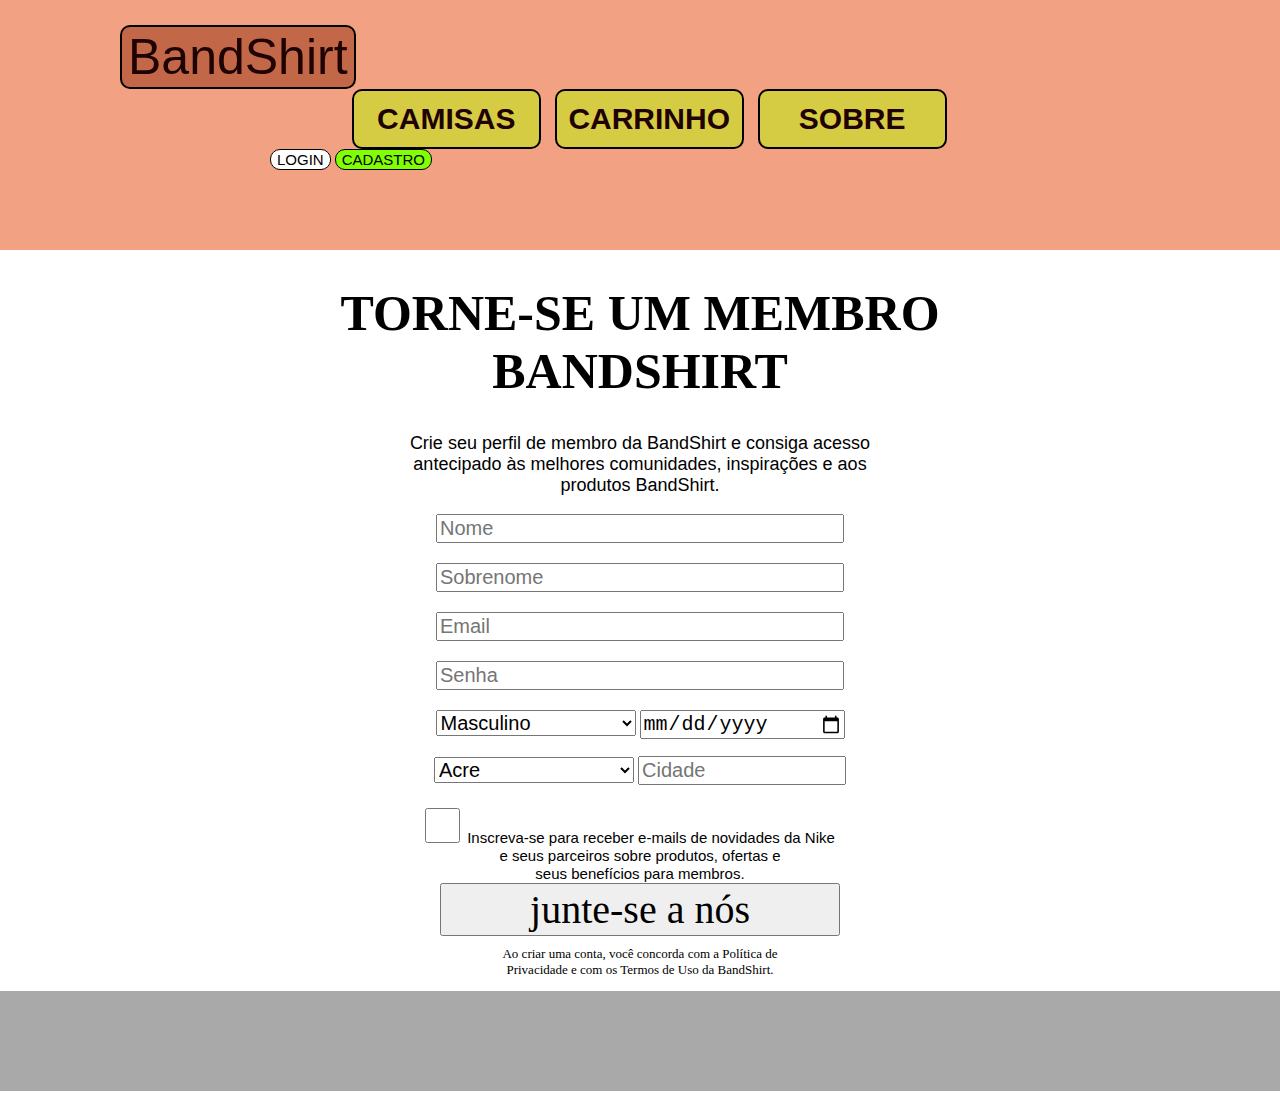
<file: cadastro/index.html>
<!DOCTYPE html>
<head>
    <title>BandShirt</title>
    <link href="../doc/estilo.css" rel="stylesheet">
    <meta charset="utf-8"/>
    <meta http-equiv="Content-Language" content="pt-br">
</head>
<body>
    <div class="cabecalho">
        <ul>
            <li><a href="..\main_page\index.html"><button class="titulo">BandShirt</button></a></li>
            <li>
                <ul class="submenu">
                    <li><a href="..\camisas\index.html"><button class="itens">CAMISAS</button></a></li>
                    <li><a href="..\carrinho\index.html"><button class="itens">CARRINHO</button></a></li>
                    <li><a href="..\sobre\index.html"><button class="itens">SOBRE</button></a></li>
                </ul>
            </li>
            <li>
                <ul class="lo">
                    <li><a href="..\login\index.html"><button class="login">LOGIN</button></a></li>
                    <li><a href="..\cadastro\index.html"><button class="login">CADASTRO</button></a></li>
                    <script>
                        const div = document.getElementsByClassName('login');
                        for (var c = 0; c < 4; c++){
                            if (div[c].innerHTML == 'CADASTRO'){
                                div[c].setAttribute('style', 'background-color:#81ff04');
                            }
                        }
                    </script>
                </ul>
            </li>
        </ul>
    </div>
    <div id="cadastro">
        <h1 id="tituloCadastro">TORNE-SE UM MEMBRO<br>BANDSHIRT</h1>
        <p id="subtituloCadastro">Crie seu perfil de membro da BandShirt e consiga acesso<br>antecipado às melhores comunidades, inspirações e aos<br>produtos BandShirt.</p>
        <form>
            <input placeholder="Nome" class="inputCadastro1" name="nome" type="text" required><br>
            <input placeholder="Sobrenome" class="inputCadastro1" name="sobrenome" type="text"required><br>
            <input placeholder="Email" class="inputCadastro1" name="email" type="email" required><br>
            <input placeholder="Senha" class="inputCadastro1" name="senha" type="password" required><br>
            <select name="sexo" class="inputCadastro2" required>
                <optgroup label="Sexo">
                    <option value="masc">Masculino</option>
                    <option value="fem">Feminino</option>
                    <option value="outro">Outro</option>
                </optgroup>
            </select>
            <input placeholder="Data de Nascimento" id="inputCadastroData" name="Nascimento" type="date" max="" required><br>
            <select name="estado" class="inputCadastro2" required> 
                <optgroup label="Estado">
                    <option value="AC">Acre</option>
                    <option value="AL">Alagoas</option>
                    <option value="AP">Amapá</option>
                    <option value="AM">Amazonas</option>
                    <option value="BA">Bahia</option>
                    <option value="CE">Ceará</option>
                    <option value="DF">Distrito Federal</option>
                    <option value="ES">Espírito Santo</option>
                    <option value="GO">Goiás</option>
                    <option value="MA">Maranhão</option>
                    <option value="MT">Mato Grosso</option>
                    <option value="MS">Mato Grosso do Sul</option>
                    <option value="MG">Minas Gerais</option>
                    <option value="PA">Pará</option>
                    <option value="PB">Paraíba</option>
                    <option value="PR">Paraná</option>
                    <option value="PE">Pernambuco</option>
                    <option value="PI">Piauí</option>
                    <option value="RJ">Rio de Janeiro</option>
                    <option value="RN">Rio Grande do Norte</option>
                    <option value="RS">Rio Grande do Sul</option>
                    <option value="RO">Rondônia</option>
                    <option value="RR">Roraima</option>
                    <option value="SC">Santa Catarina</option>
                    <option value="SP">São Paulo</option>
                    <option value="SE">Sergipe</option>
                    <option value="TO">Tocantins</option>
                </optgroup>
            </select> 
            <input placeholder="Cidade" class="inputCadastro2" name="cidade" type="text" required><br>
            <input type="checkbox" id="cadastroPromocao" name="receber emails" value="receber emails">
            <label id="textoCadastro" for="receber emails">Inscreva-se para receber e-mails de novidades da Nike<br>e seus parceiros sobre produtos, ofertas e <br>seus benefícios para membros.</label><br>
            <button type="submit" id="botaoSubmitC">junte-se a nós</button>
        </form>
        <p id="textoCadastro1">Ao criar uma conta, você concorda com a Política de<br> Privacidade e com os Termos de Uso da BandShirt.</p>
    </div>
    <footer id="rodape"></footer>
    <script type="text/javascript" src="javascript.js"></script>
</body>
</file>
<file: doc/estilo.css>
body{
    margin: 0;
    justify-content: center;
    align-items: center;
}
.cabecalho{
    background-color: rgb(243, 161, 131);
    padding: 80px;
    padding-top: 60px;
    margin: 0;
}
ul {
    display: inline;
    margin: 0;
    padding: auto;}
    
ul li {display: inline-block; padding:0; width: auto;}
.lo{
    display: inline-flexbox;
}
.titulo{
	background-color:rgb(194, 103, 71);
	border-radius: 10px;
    margin-top: -60px;
    border: black solid 2px;
    text-align: center;
    font-size: 50px;
    font-family: 'Segoe UI', Tahoma, Geneva, Verdana, sans-serif;
    color: rgb(31, 2, 2);
}
.submenu{
    margin: 6cm;
}
.itens{
    width: 5cm;
	height:60px;
	background-color:rgb(214, 204, 68);
	border-radius: 10px;
    border: black solid 2px;
    font-size: 30px;
    margin: 0px 5px 0px;
    font-weight: bold;
    font-family: 'Segoe UI', Tahoma, Geneva, Verdana, sans-serif;
    color: rgb(31, 2, 2);
}
.login{
    background-color: rgb(255, 255, 255);
    font-size: 15px;
    margin-right: -150px;
    margin-left: 150px;
    border-radius: 10px;
    border: 1px solid black;
    font-family: 'Segoe UI', Tahoma, Geneva, Verdana, sans-serif;
}
.login:hover{background-color: rgb(126, 123, 123);}
.titulo:hover{background-color: rgb(126, 123, 123);}
.itens:hover{background-color: rgb(126, 123, 123);}
@import url('https://fonts.google.com/specimen/Bangers#pairings');
#tituloM{
    font-size: 80px;
    font-family: 'Bangers', sans-serif;
    margin-left: -500px;
    margin-bottom: 140px;
}
#corpoM{
    font-size: 45px;
    font-family: 'Bangers', sans-serif;
    text-align: center;
    margin-bottom: 100px;
}
#linkM{
    font-size: 36px;
    font-family: 'Bangers', sans-serif;

    color:rgb(133, 9, 9)
}
#hotsite{
    background-color: rgb(197, 75, 61);
    align-items: center;
    margin-top: -70px;
}
#texto {text-align: center;}
#menino {float: right;display: flex-end; margin-top: -480px;}
#menina {display: flex-end; margin-top: -480px;}
#rodape{
    height: 100px;
    background-color: darkgrey;
}
#formulario{
    margin-left: 300px;
    margin-bottom: 18%;
    margin-top: 90px;
}
.formularioL{
    font-size: 24px;
    font-family: 'Segoe UI', Tahoma, Geneva, Verdana, sans-serif;
}
.formularioI{
    font-size: 24px;
    margin-bottom: 25px;
}
#botaoSubmit{
    margin-top: 10px;
    margin-left: 35px;
    font-size: 24px;
    width: 200px;
}
#textoLogin{
    text-align: center;
    margin-top: -540px;
    margin-left: 70px;
    margin-bottom: 400px;
}
.loginTexto {
    font-size: 24px;
    font-family: 'Segoe UI', Tahoma, Geneva, Verdana, sans-serif;
    margin-bottom: 40px;

}
#cadastro{
    text-align: center;
}
#tituloCadastro{
    font-family: 'Bangers';
    font-size: 50px;
}
#subtituloCadastro{
    font-family: 'Segoe UI', Tahoma, Geneva, Verdana, sans-serif;
    font-size: 18px;
}
.inputCadastro1{
    font-size: 20px;
    width: 400px;
    margin-bottom: 20px;
    font-family: 'Segoe UI', Tahoma, Geneva, Verdana, sans-serif;
}
.inputCadastro2{
    font-size: 20px;
    width: 200px;
    margin-bottom: 20px;
    font-family: 'Segoe UI', Tahoma, Geneva, Verdana, sans-serif;   
}
#inputCadastroData{
    font-size: 20px;
    width: 200px;
}
#botaoSubmitC{
    font-size: 40px;
    width: 400px;
    margin-bottom: 20px;
    font-family: "Bangers";
}
.botaoSubmitC{
    font-size: 20px;
    width: 200px;
    margin-bottom: 20px;
    font-family: 'Segoe UI', Tahoma, Geneva, Verdana, sans-serif;
}
#botaoSubmitCa{
    font-size: 40px;
    width: 400px;
    margin-bottom: 20px;
    font-family: 'Segoe UI', Tahoma, Geneva, Verdana, sans-serif;
    margin-left: 100px;  
}
#cadastroPromocao{
    height: 35px;
    width: 35px;
    margin-left: -20px;
}
#textoCadastro{
    font-family: 'Segoe UI', Tahoma, Geneva, Verdana, sans-serif;  
    font-size: 15px;
    
}
#textoCadastro1{
    font-size: 13px;
    margin-top: -10px;
}
#camisas{
    font-family: 'Bangers';
    text-align: center;
    font-size: 60px;
    background-color: cadetblue;
    height: 80px;
}
#produtos{
    display: flex;
    align-items: flex-start;
    border: 10px rgb(7, 54, 68) solid;
    border-radius: 3px;
    margin-bottom: 10px;
}
#produtos1{
    display: flex;
    align-items: flex-start;
    border: 10px rgb(7, 54, 68) solid;
    border-radius: 3px;
    margin-bottom: 10px;
}
#produtos2{
    display: flex;
    align-items: flex-start;
    border: 10px rgb(7, 54, 68) solid;
    border-radius: 3px;
    margin-bottom: 40px;
}
.produtoNome{
    font-family: 'Segoe UI', Tahoma, Geneva, Verdana, sans-serif;  
    font-size: 20px;
}
.produtoPreco{
    font-family: 'Segoe UI', Tahoma, Geneva, Verdana, sans-serif;  
    font-size: 20px;
    font-weight: bold;
}
.produtoImg{
    max-width: 200px;
}
.produtoBotao{
    width: 150px;
    font-family: 'Segoe UI', Tahoma, Geneva, Verdana, sans-serif;
    background-color: cadetblue;
}

.produtoBotao:hover{
    cursor: pointer;
    background-color: rgb(197, 75, 61);
}
#ver{
    text-align: center;
    font-size: 20px;
    margin-left: 900px;
}
.produtoItem{
    width: 60%;
    padding: 20px 60px;
}
#produtosCarrinho {
    display: flex;
    align-items: flex-start;
    border: 10px rgb(7, 54, 68) solid;
    border-radius: 3px;
    margin-bottom: 10px;
}
.produtoQnt{
    font-family: 'Segoe UI', Tahoma, Geneva, Verdana, sans-serif;  
    font-size: 20px;
    font-weight: bold;
}
#total{
    font-family: 'Segoe UI', Tahoma, Geneva, Verdana, sans-serif;  
    font-size: 100px;
    font-weight: bold;
    text-align: center;
}
#cronometroTit{
    font-size: 80px;
    font-family: "Bangers";
    margin-left: 80px;
}
#cronometro{
    margin-left: 800px;
    font-family: 'Segoe UI', Tahoma, Geneva, Verdana, sans-serif;
    border-radius: 10px;
    font-size: 100px;
    width: 280px;
    display: flex;
    text-align: center;
    border: 2px solid black;
    margin-bottom: 100px;
}
#cupom{
    margin-left: 600px;
    font-family: 'Segoe UI', Tahoma, Geneva, Verdana, sans-serif;
    border-radius: 10px;
    font-size: 80px;
    width: 400px;
    display: flex;
    text-align: center;
    background-color: cadetblue;
}
#videoYt{
    margin-top: -100px;
    align-items: center;
    display: flex;
    margin-left: 400px;
}
#inputDesconto{
    font-size: 30px;
    font-family: 'Segoe UI', Tahoma, Geneva, Verdana, sans-serif;
}
#botaoDesconto{
    font-size: 30px;
    font-family: 'Segoe UI', Tahoma, Geneva, Verdana, sans-serif;
}
</file>
